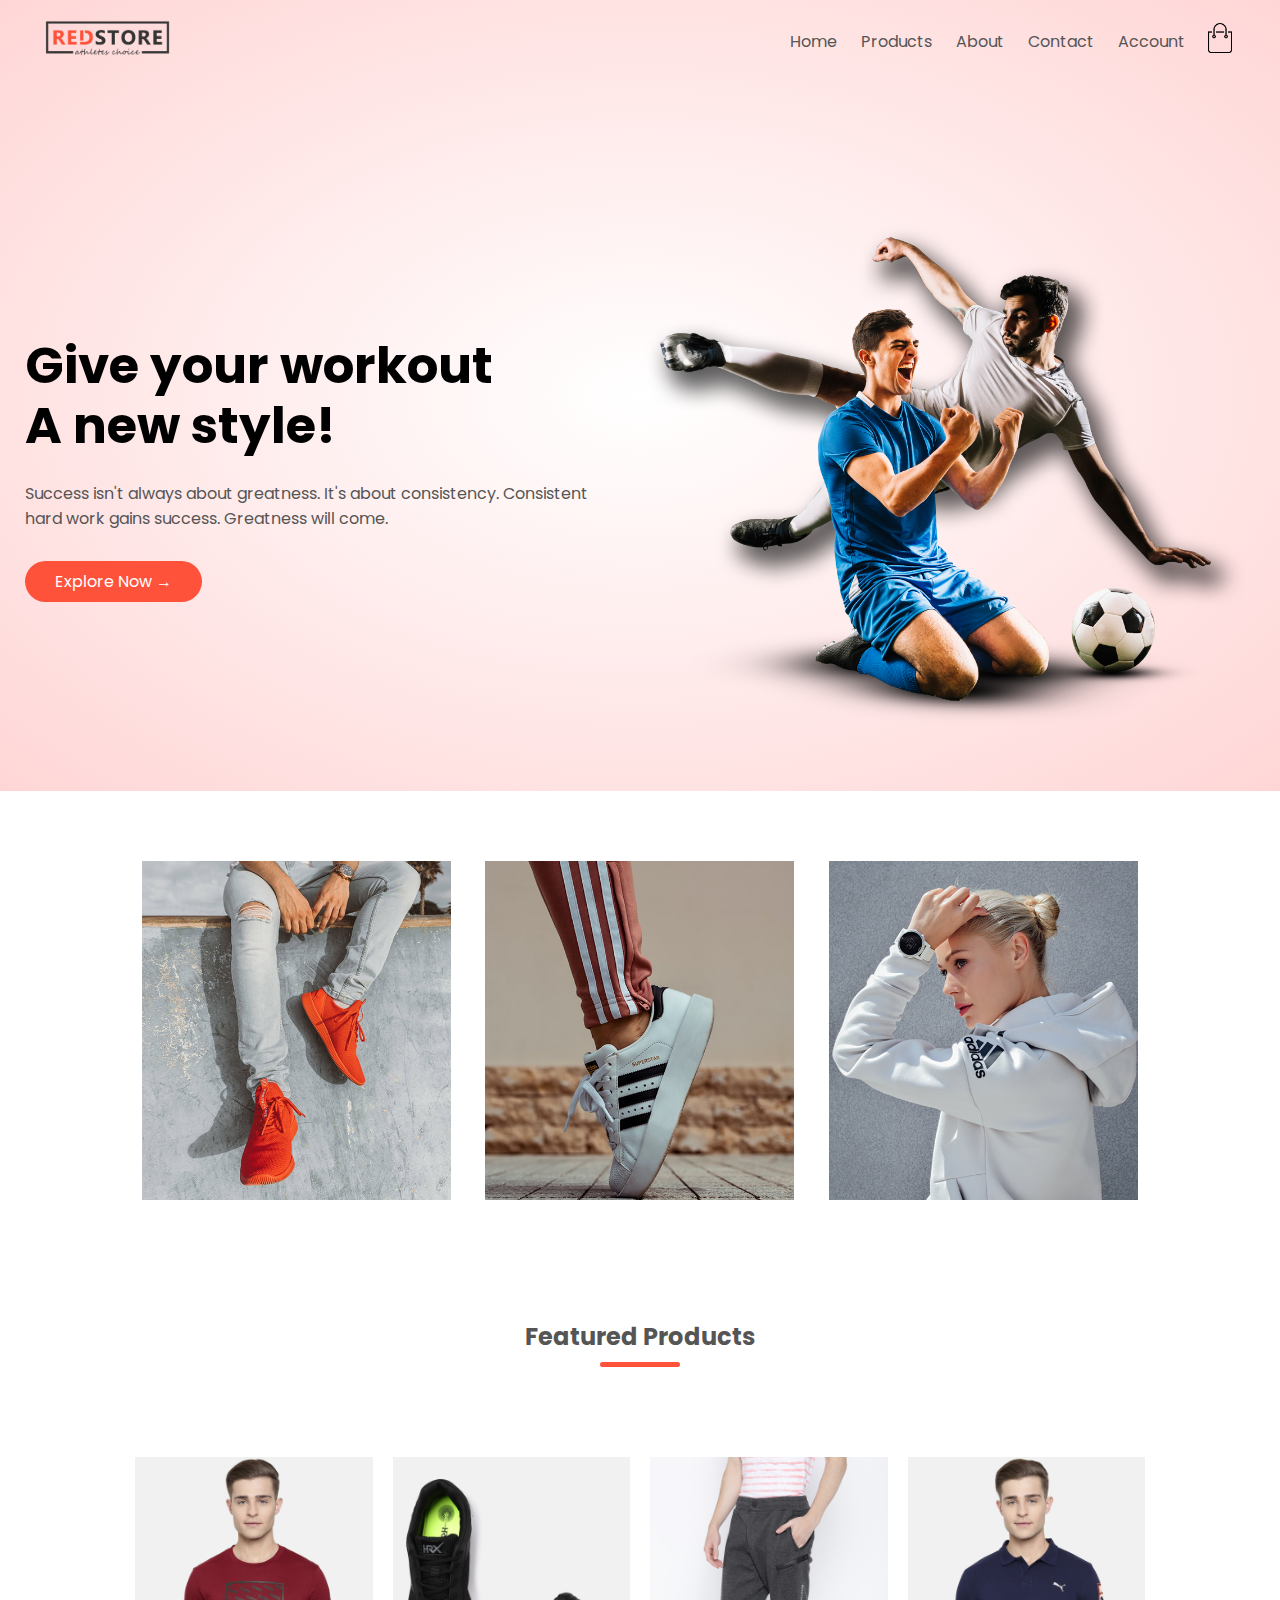
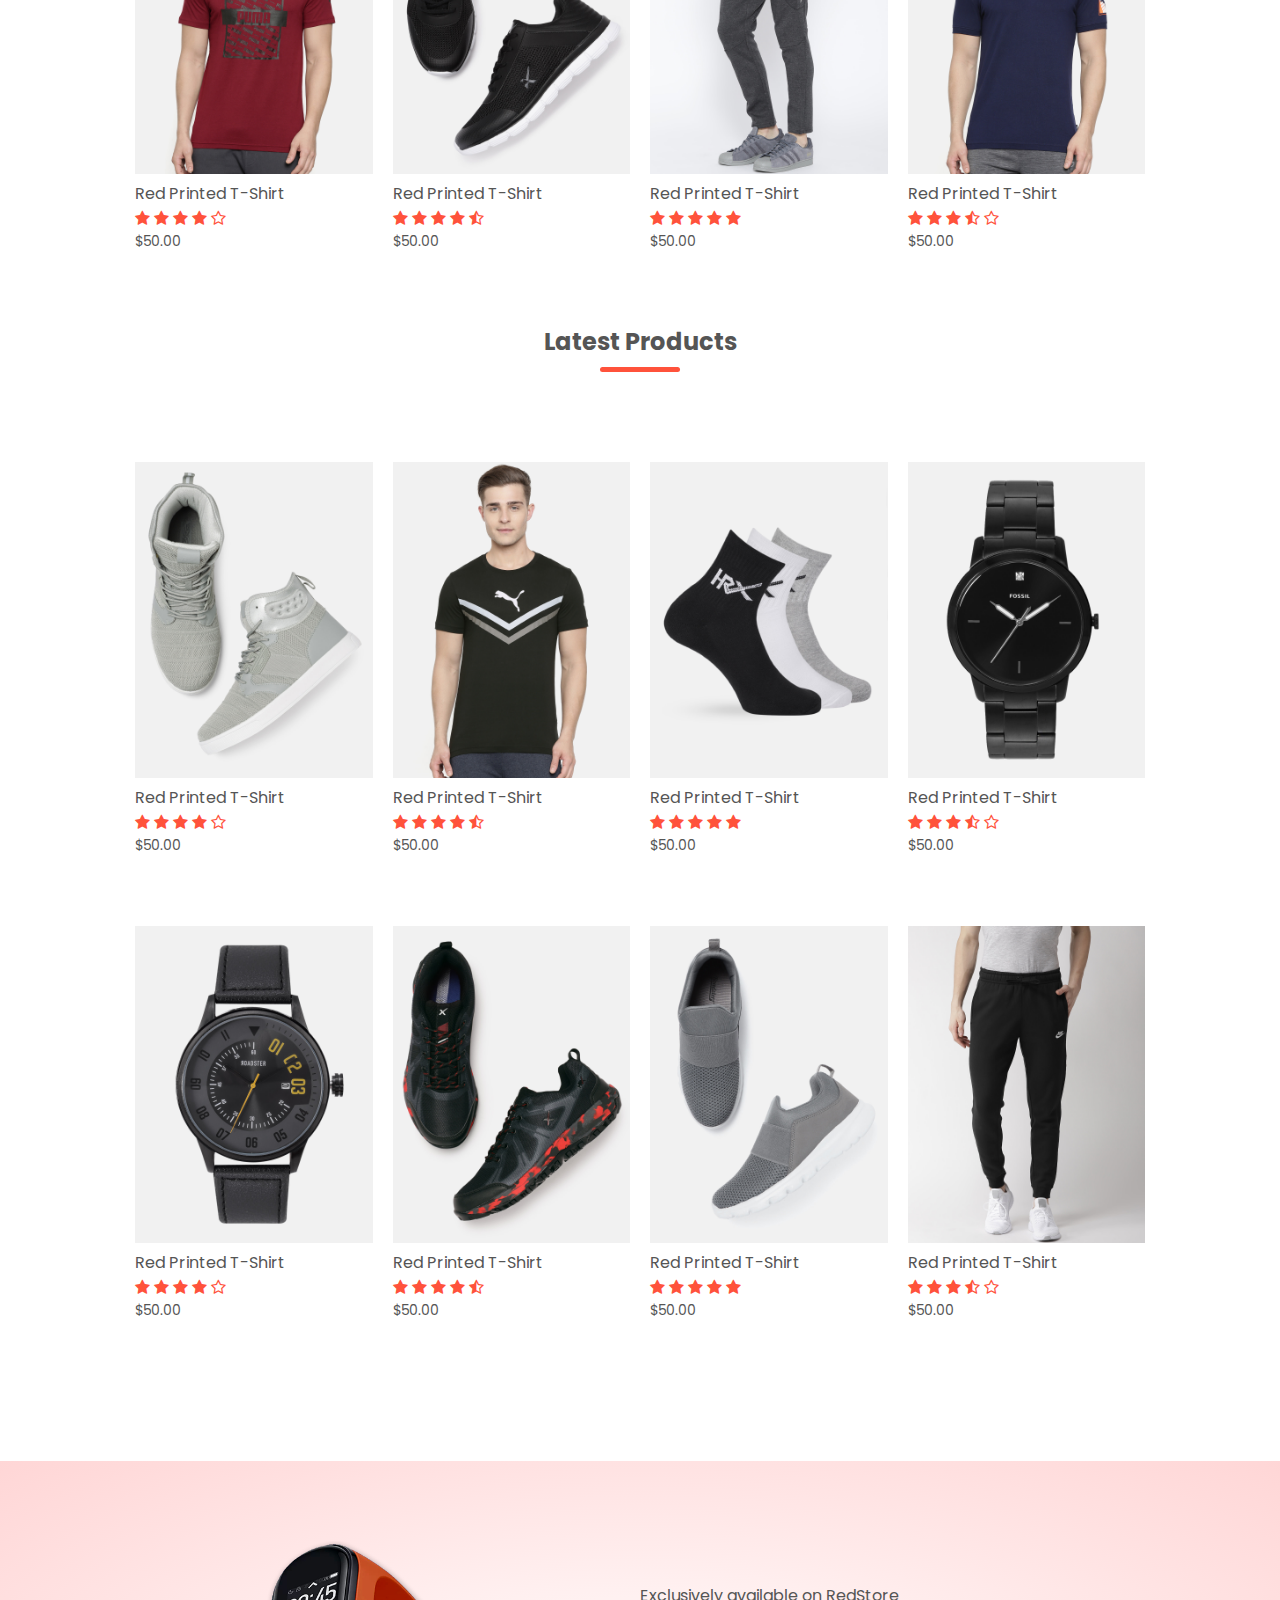
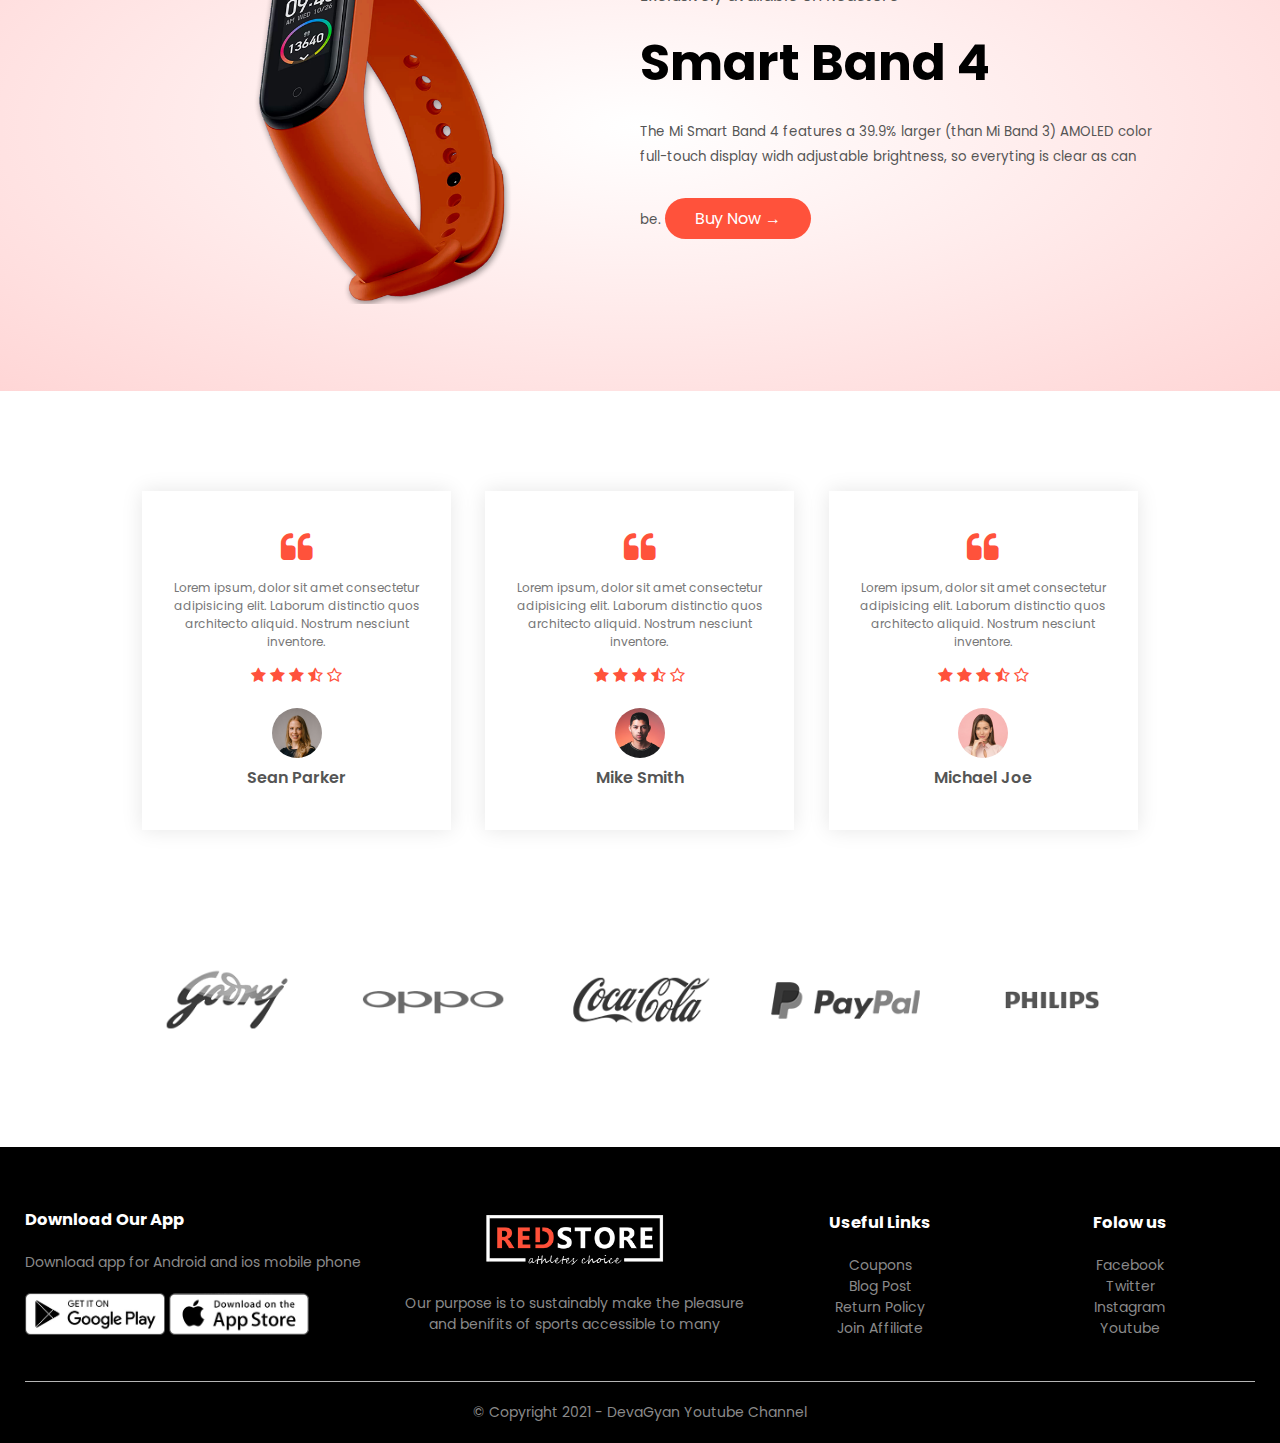
<file: index.html>
<!DOCTYPE html>
<html lang="en">

<head>
    <meta charset="UTF-8">
    <meta http-equiv="X-UA-Compatible" content="IE=edge">
    <meta name="viewport" content="width=device-width, initial-scale=1.0">
    <title>RedStore - Ecommerce Website by DevaGyan</title>
    <link rel="stylesheet" href="style.css">
    <link rel="stylesheet" href="https://stackpath.bootstrapcdn.com/font-awesome/4.7.0/css/font-awesome.min.css">
    <link href="https://fonts.googleapis.com/css2?family=Poppins:wght@300;400;500;600;700&display=swap"
        rel="stylesheet">
</head>

<body>

    <div class="header">
        <div class="container">
            <div class="navbar">
                <div class="logo">
                    <a href="index.html"><img src="images/logo.png" width="125px"></a>
                </div>
                <nav>
                    <ul id="MenuItems">
                        <li><a href="index.html">Home</a></li>
                        <li><a href="products.html">Products</a></li>
                        <li><a href="#">About</a></li>
                        <li><a href="#">Contact</a></li>
                        <li><a href="account.html">Account</a></li>
                    </ul>
                </nav>
                <a href="cart.html"><img src="images/cart.png" width="30px" height="30px"></a>
                <img src="images/menu.png" class="menu-icon" onclick="menutoggle()">
            </div>
            <div class="row">
                <div class="col-2">
                    <h1>Give your workout <br> A new style!</h1>
                    <p>Success isn't always about greatness. It's about consistency. Consistent <br> hard work gains
                        success.
                        Greatness will come.</p>
                    <a href="" class="btn">Explore Now &#8594;</a>
                </div>
                <div class="col-2">
                    <img src="images/image1.png">
                </div>
            </div>
        </div>
    </div>

    <!-- -------featured categories---------- -->

    <div class="categories">
        <div class="small-container">
            <div class="row">
                <div class="col-3">
                    <img src="images/category-1.jpg">
                </div>
                <div class="col-3">
                    <img src="images/category-2.jpg">
                </div>
                <div class="col-3">
                    <img src="images/category-3.jpg">
                </div>
            </div>
        </div>
    </div>

    <!-- ---------featured Products------- -->
    <div class="small-container">
        <h2 class="title">Featured Products</h2>
        <div class="row">
            <div class="col-4">
                <a href="product-details.html"><img src="images/product-1.jpg"></a>
                <a href="product-details.html"><h4>Red Printed T-Shirt</h4></a>
                <div class="rating">
                    <i class="fa fa-star"></i>
                    <i class="fa fa-star"></i>
                    <i class="fa fa-star"></i>
                    <i class="fa fa-star"></i>
                    <i class="fa fa-star-o"></i>
                </div>
                <p>$50.00</p>
            </div>
            <div class="col-4">
                <a href="product-details.html"><img src="images/product-2.jpg"></a>
                <a href="product-details.html"><h4>Red Printed T-Shirt</h4></a>
                <div class="rating">
                    <i class="fa fa-star"></i>
                    <i class="fa fa-star"></i>
                    <i class="fa fa-star"></i>
                    <i class="fa fa-star"></i>
                    <i class="fa fa-star-half-o"></i>
                </div>
                <p>$50.00</p>
            </div>
            <div class="col-4">
                <a href="product-details.html"><img src="images/product-3.jpg"></a>
                <a href="product-details.html"><h4>Red Printed T-Shirt</h4></a>
                <div class="rating">
                    <i class="fa fa-star"></i>
                    <i class="fa fa-star"></i>
                    <i class="fa fa-star"></i>
                    <i class="fa fa-star"></i>
                    <i class="fa fa-star"></i>
                </div>
                <p>$50.00</p>
            </div>
            <div class="col-4">
                <a href="product-details.html"><img src="images/product-4.jpg"></a>
                <a href="product-details.html"><h4>Red Printed T-Shirt</h4></a>
                <div class="rating">
                    <i class="fa fa-star"></i>
                    <i class="fa fa-star"></i>
                    <i class="fa fa-star"></i>
                    <i class="fa fa-star-half-o"></i>
                    <i class="fa fa-star-o"></i>
                </div>
                <p>$50.00</p>
            </div>
        </div>

        <h2 class="title">Latest Products</h2>

        <div class="row">
            <div class="col-4">
                <a href="product-details.html"><img src="images/product-5.jpg"></a>
                <a href="product-details.html"><h4>Red Printed T-Shirt</h4></a>
                <div class="rating">
                    <i class="fa fa-star"></i>
                    <i class="fa fa-star"></i>
                    <i class="fa fa-star"></i>
                    <i class="fa fa-star"></i>
                    <i class="fa fa-star-o"></i>
                </div>
                <p>$50.00</p>
            </div>
            <div class="col-4">
                <a href="product-details.html"><img src="images/product-6.jpg"></a>
                <a href="product-details.html"><h4>Red Printed T-Shirt</h4></a>
                <div class="rating">
                    <i class="fa fa-star"></i>
                    <i class="fa fa-star"></i>
                    <i class="fa fa-star"></i>
                    <i class="fa fa-star"></i>
                    <i class="fa fa-star-half-o"></i>
                </div>
                <p>$50.00</p>
            </div>
            <div class="col-4">
                <a href="product-details.html"><img src="images/product-7.jpg"></a>
                <a href="product-details.html"><h4>Red Printed T-Shirt</h4></a>
                <div class="rating">
                    <i class="fa fa-star"></i>
                    <i class="fa fa-star"></i>
                    <i class="fa fa-star"></i>
                    <i class="fa fa-star"></i>
                    <i class="fa fa-star"></i>
                </div>
                <p>$50.00</p>
            </div>
            <div class="col-4">
                <a href="product-details.html"><img src="images/product-8.jpg"></a>
                <a href="product-details.html"><h4>Red Printed T-Shirt</h4></a>
                <div class="rating">
                    <i class="fa fa-star"></i>
                    <i class="fa fa-star"></i>
                    <i class="fa fa-star"></i>
                    <i class="fa fa-star-half-o"></i>
                    <i class="fa fa-star-o"></i>
                </div>
                <p>$50.00</p>
            </div>
        </div>
        <div class="row">
            <div class="col-4">
                <a href="product-details.html"><img src="images/product-9.jpg"></a>
                <a href="product-details.html"><h4>Red Printed T-Shirt</h4></a>
                <div class="rating">
                    <i class="fa fa-star"></i>
                    <i class="fa fa-star"></i>
                    <i class="fa fa-star"></i>
                    <i class="fa fa-star"></i>
                    <i class="fa fa-star-o"></i>
                </div>
                <p>$50.00</p>
            </div>
            <div class="col-4">
                <a href="product-details.html"><img src="images/product-10.jpg"></a>
                <a href="product-details.html"><h4>Red Printed T-Shirt</h4></a>
                <div class="rating">
                    <i class="fa fa-star"></i>
                    <i class="fa fa-star"></i>
                    <i class="fa fa-star"></i>
                    <i class="fa fa-star"></i>
                    <i class="fa fa-star-half-o"></i>
                </div>
                <p>$50.00</p>
            </div>
            <div class="col-4">
                <a href="product-details.html"><img src="images/product-11.jpg"></a>
                <a href="product-details.html"><h4>Red Printed T-Shirt</h4></a>
                <div class="rating">
                    <i class="fa fa-star"></i>
                    <i class="fa fa-star"></i>
                    <i class="fa fa-star"></i>
                    <i class="fa fa-star"></i>
                    <i class="fa fa-star"></i>
                </div>
                <p>$50.00</p>
            </div>
            <div class="col-4">
                <a href="product-details.html"><img src="images/product-12.jpg"></a>
                <a href="product-details.html"><h4>Red Printed T-Shirt</h4></a>
                <div class="rating">
                    <i class="fa fa-star"></i>
                    <i class="fa fa-star"></i>
                    <i class="fa fa-star"></i>
                    <i class="fa fa-star-half-o"></i>
                    <i class="fa fa-star-o"></i>
                </div>
                <p>$50.00</p>
            </div>
        </div>
    </div>

    <!-- ----------offer------- -->

    <div class="offer">
        <div class="small-container">
            <div class="row">
                <div class="col-2">
                    <img src="images/exclusive.png" class="offer-img">
                </div>
                <div class="col-2">
                    <p>Exclusively available on RedStore</p>
                    <h1>Smart Band 4</h1>
                    <small>The Mi Smart Band 4 features a 39.9% larger (than Mi Band 3) AMOLED color full-touch display
                        widh adjustable brightness, so everyting is clear as can be.</small>
                    <a href="" class="btn">Buy Now &#8594;</a>
                </div>
            </div>
        </div>
    </div>

    <!-- --------testimonials--------- -->
    <div class="testimonial">
        <div class="small-container">
            <div class="row">
                <div class="col-3">
                    <i class="fa fa-quote-left"></i>
                    <p>Lorem ipsum, dolor sit amet consectetur adipisicing elit. Laborum distinctio quos architecto
                        aliquid. Nostrum nesciunt inventore.</p>
                    <div class="rating">
                        <i class="fa fa-star"></i>
                        <i class="fa fa-star"></i>
                        <i class="fa fa-star"></i>
                        <i class="fa fa-star-half-o"></i>
                        <i class="fa fa-star-o"></i>
                    </div>
                    <img src="images/user-1.png">
                    <h3>Sean Parker</h3>
                </div>
                <div class="col-3">
                    <i class="fa fa-quote-left"></i>
                    <p>Lorem ipsum, dolor sit amet consectetur adipisicing elit. Laborum distinctio quos architecto
                        aliquid. Nostrum nesciunt inventore.</p>
                    <div class="rating">
                        <i class="fa fa-star"></i>
                        <i class="fa fa-star"></i>
                        <i class="fa fa-star"></i>
                        <i class="fa fa-star-half-o"></i>
                        <i class="fa fa-star-o"></i>
                    </div>
                    <img src="images/user-2.png">
                    <h3>Mike Smith</h3>
                </div>
                <div class="col-3">
                    <i class="fa fa-quote-left"></i>
                    <p>Lorem ipsum, dolor sit amet consectetur adipisicing elit. Laborum distinctio quos architecto
                        aliquid. Nostrum nesciunt inventore.</p>
                    <div class="rating">
                        <i class="fa fa-star"></i>
                        <i class="fa fa-star"></i>
                        <i class="fa fa-star"></i>
                        <i class="fa fa-star-half-o"></i>
                        <i class="fa fa-star-o"></i>
                    </div>
                    <img src="images/user-3.png">
                    <h3>Michael Joe</h3>
                </div>
            </div>
        </div>
    </div>

    <!-- ---------brands---------- -->
    <div class="brands">
        <div class="small-container">
            <div class="row">
                <div class="col-5">
                    <img src="images/logo-godrej.png">
                </div>
                <div class="col-5">
                    <img src="images/logo-oppo.png">
                </div>
                <div class="col-5">
                    <img src="images/logo-coca-cola.png">
                </div>
                <div class="col-5">
                    <img src="images/logo-paypal.png">
                </div>
                <div class="col-5">
                    <img src="images/logo-philips.png">
                </div>
            </div>
        </div>
    </div>

    <!-- -----------------footer----------------- -->

    <div class="footer">
        <div class="container">
            <div class="row">
                <div class="footer-col-1">
                    <h3>Download Our App</h3>
                    <p>Download app for Android and ios mobile phone</p>
                    <div class="app-logo">
                        <img src="images/play-store.png">
                        <img src="images/app-store.png">
                    </div>
                </div>
                <div class="footer-col-2">
                    <img src="images/logo-white.png">
                    <p>Our purpose is to sustainably make the pleasure and benifits of sports accessible to many</p>
                </div>
                <div class="footer-col-3">
                    <h3>Useful Links</h3>
                    <ul>
                        <li>Coupons</li>
                        <li>Blog Post</li>
                        <li>Return Policy</li>
                        <li>Join Affiliate</li>
                    </ul>
                </div>
                <div class="footer-col-4">
                    <h3>Folow us</h3>
                    <ul>
                        <li>Facebook</li>
                        <li>Twitter</li>
                        <li>Instagram</li>
                        <li>Youtube</li>
                    </ul>
                </div>
            </div>
            <hr>
            <p class="copyright">&copy; Copyright 2021 - DevaGyan Youtube Channel</p>
        </div>
    </div>


    <script>
        var MenuItems = document.getElementById("MenuItems");

        MenuItems.style.maxHeight = "0px";

        function menutoggle() {
            if(MenuItems.style.maxHeight == "0px") {
                MenuItems.style.maxHeight = "200px";
            }
            else {
                MenuItems.style.maxHeight = "0px";
            }
        }
    </script>
</body>

</html>
</file>
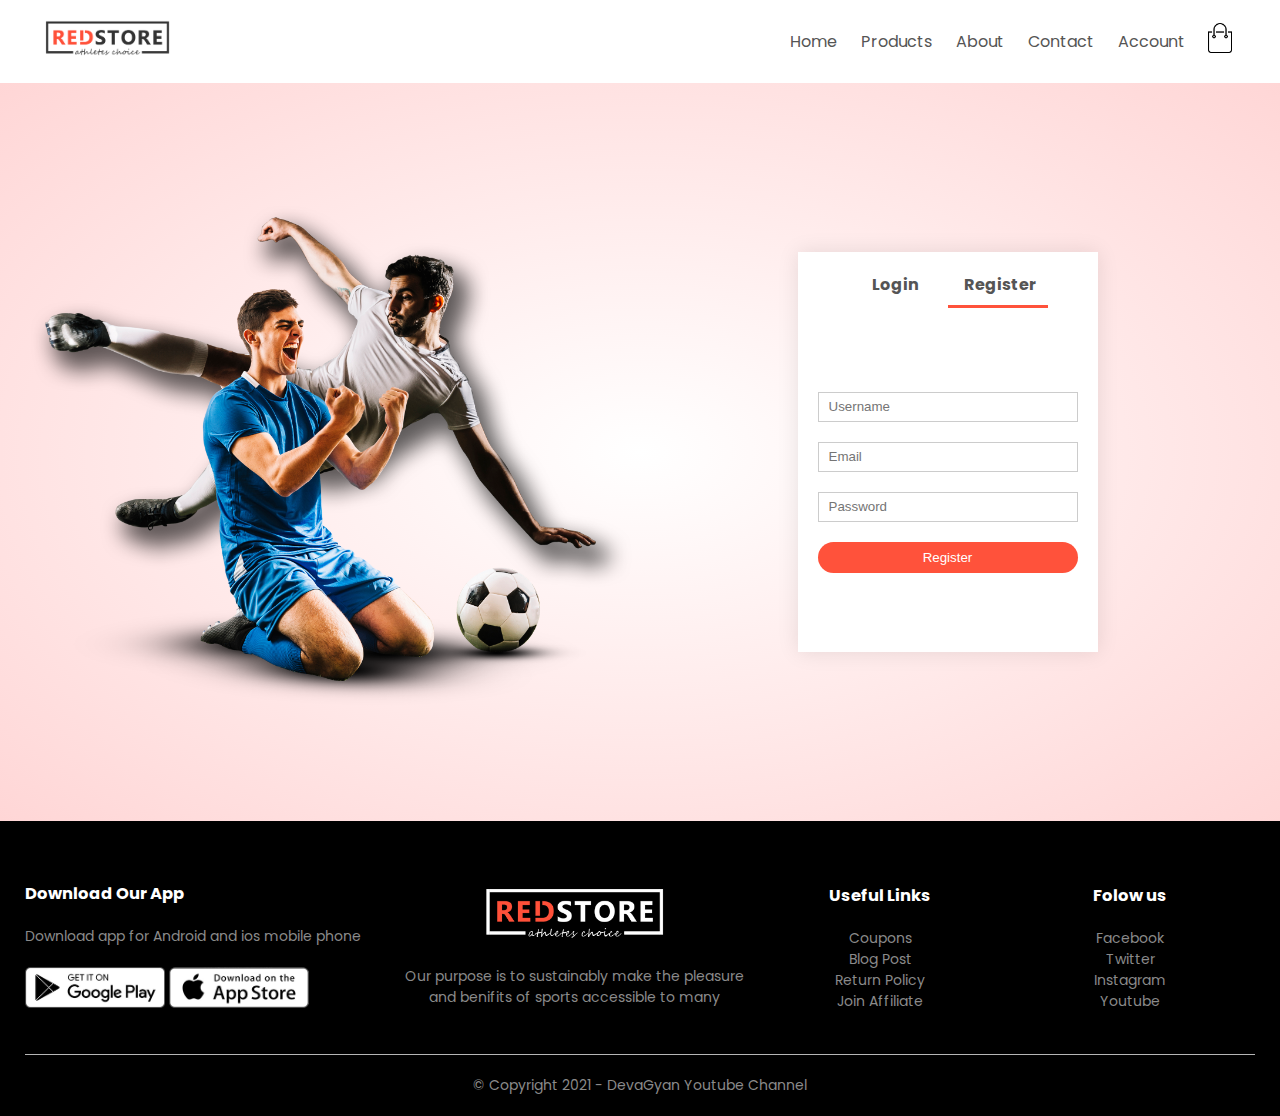
<file: account.html>
<!DOCTYPE html>
<html lang="en">

<head>
    <meta charset="UTF-8">
    <meta http-equiv="X-UA-Compatible" content="IE=edge">
    <meta name="viewport" content="width=device-width, initial-scale=1.0">
    <title>All Products - RedStore</title>
    <link rel="stylesheet" href="style.css">
    <link rel="stylesheet" href="https://stackpath.bootstrapcdn.com/font-awesome/4.7.0/css/font-awesome.min.css">
    <link href="https://fonts.googleapis.com/css2?family=Poppins:wght@300;400;500;600;700&display=swap"
        rel="stylesheet">
</head>

<body>

    <div class="container">
        <div class="navbar">
            <div class="logo">
                <img src="images/logo.png" width="125px">
            </div>
            <nav>
                <ul id="MenuItems">
                    <li><a href="index.html">Home</a></li>
                    <li><a href="products.html">Products</a></li>
                    <li><a href="#">About</a></li>
                    <li><a href="#">Contact</a></li>
                    <li><a href="account.html">Account</a></li>
                </ul>
            </nav>
            <a href="cart.html"><img src="images/cart.png" width="30px" height="30px"></a>
            <img src="images/menu.png" class="menu-icon" onclick="menutoggle()">
        </div>
    </div>

    <!-- ---------------account page --------------------- -->
    <div class="account-page">
        <div class="container">
            <div class="row">
                <div class="col-2">
                    <img src="images/image1.png" width="100%">
                </div>
                <div class="col-2">
                    <div class="form-container">
                        <div class="form-btn">
                            <span onclick="Login()">Login</span>
                            <span onclick="Register()">Register</span>
                            <hr id="indicator">
                        </div>

                        <form id="LoginForm">
                            <input type="text" placeholder="Username">
                            <input type="password" placeholder="Password">
                            <button type="submit" class="btn">Login</button>
                            <a href="">Forgot Password</a>
                        </form>

                        <form id="RegForm">
                            <input type="text" placeholder="Username">
                            <input type="email" placeholder="Email">
                            <input type="password" placeholder="Password">
                            <button type="submit" class="btn">Register</button>
                        </form>
                    </div>
                </div>
            </div>
        </div>
    </div>

    <!-- -----------------footer----------------- -->

    <div class="footer">
        <div class="container">
            <div class="row">
                <div class="footer-col-1">
                    <h3>Download Our App</h3>
                    <p>Download app for Android and ios mobile phone</p>
                    <div class="app-logo">
                        <img src="images/play-store.png">
                        <img src="images/app-store.png">
                    </div>
                </div>
                <div class="footer-col-2">
                    <img src="images/logo-white.png">
                    <p>Our purpose is to sustainably make the pleasure and benifits of sports accessible to many</p>
                </div>
                <div class="footer-col-3">
                    <h3>Useful Links</h3>
                    <ul>
                        <li>Coupons</li>
                        <li>Blog Post</li>
                        <li>Return Policy</li>
                        <li>Join Affiliate</li>
                    </ul>
                </div>
                <div class="footer-col-4">
                    <h3>Folow us</h3>
                    <ul>
                        <li>Facebook</li>
                        <li>Twitter</li>
                        <li>Instagram</li>
                        <li>Youtube</li>
                    </ul>
                </div>
            </div>
            <hr>
            <p class="copyright">&copy; Copyright 2021 - DevaGyan Youtube Channel</p>
        </div>
    </div>


    <script>
        var MenuItems = document.getElementById("MenuItems");

        MenuItems.style.maxHeight = "0px";

        function menutoggle() {
            if (MenuItems.style.maxHeight == "0px") {
                MenuItems.style.maxHeight = "200px";
            }
            else {
                MenuItems.style.maxHeight = "0px";
            }
        }
    </script>

    <!-- ------------js for toggle form -------------- -->
    <script>
        var LoginForm = document.getElementById("LoginForm");
        var RegForm = document.getElementById("RegForm");
        var indicator = document.getElementById("indicator");

        function Register() {
            RegForm.style.transform = "translateX(0px)";
            LoginForm.style.transform = "translateX(0px)";
            indicator.style.transform = "translateX(150px)";
        }

        
        function Login() {
            RegForm.style.transform = "translateX(300px)";
            LoginForm.style.transform = "translateX(300px)";
            indicator.style.transform = "translateX(50px)";
        }

    </script>

</body>

</html>
</file>
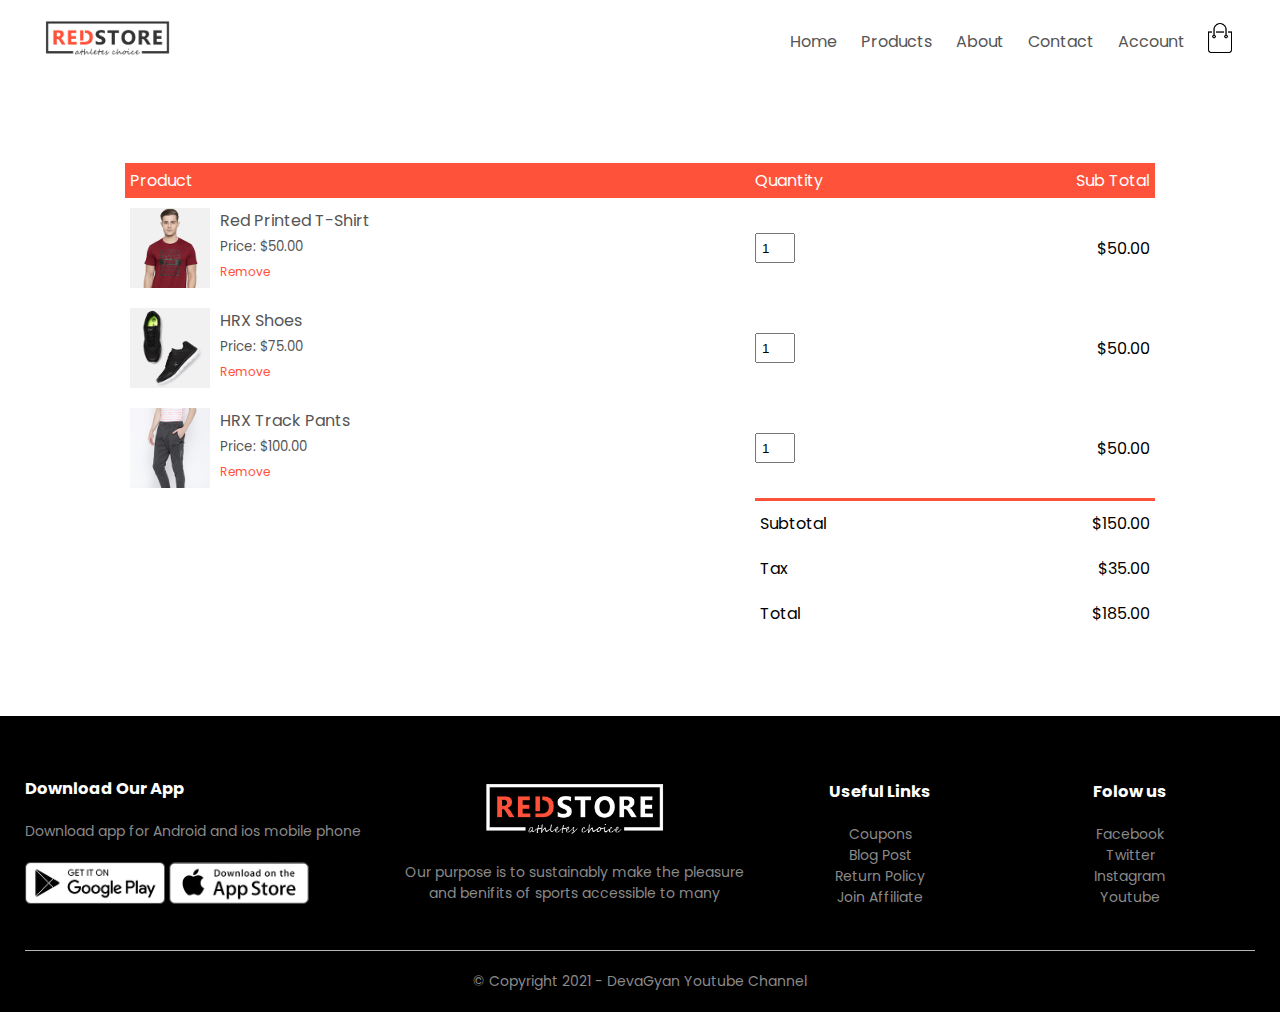
<file: cart.html>
<!DOCTYPE html>
<html lang="en">

<head>
    <meta charset="UTF-8">
    <meta http-equiv="X-UA-Compatible" content="IE=edge">
    <meta name="viewport" content="width=device-width, initial-scale=1.0">
    <title>All Products - RedStore</title>
    <link rel="stylesheet" href="style.css">
    <link rel="stylesheet" href="https://stackpath.bootstrapcdn.com/font-awesome/4.7.0/css/font-awesome.min.css">
    <link href="https://fonts.googleapis.com/css2?family=Poppins:wght@300;400;500;600;700&display=swap"
        rel="stylesheet">
</head>

<body>

    <div class="container">
        <div class="navbar">
            <div class="logo">
                <img src="images/logo.png" width="125px">
            </div>
            <nav>
                <ul id="MenuItems">
                    <li><a href="index.html">Home</a></li>
                    <li><a href="products.html">Products</a></li>
                    <li><a href="#">About</a></li>
                    <li><a href="#">Contact</a></li>
                    <li><a href="account.html">Account</a></li>
                </ul>
            </nav>
            <a href="cart.html"><img src="images/cart.png" width="30px" height="30px"></a>
            <img src="images/menu.png" class="menu-icon" onclick="menutoggle()">
        </div>
    </div>

    <!-- ----------cart item details------------------- -->

    <div class="small-container cart-page">
        <table>
            <tr>
                <th>Product</th>
                <th>Quantity</th>
                <th>Sub Total</th>
            </tr>
            <tr>
                <td>
                    <div class="cart-info">
                        <img src="images/buy-1.jpg">
                        <div>
                            <p>Red Printed T-Shirt</p>
                            <small>Price: $50.00</small>
                            <br>
                            <a href="">Remove</a>
                        </div>
                    </div>
                </td>
                <td><input type="number" value="1"></td>
                <td>$50.00</td>
            </tr>
            <tr>
                <td>
                    <div class="cart-info">
                        <img src="images/buy-2.jpg">
                        <div>
                            <p>HRX Shoes</p>
                            <small>Price: $75.00</small>
                            <br>
                            <a href="">Remove</a>
                        </div>
                    </div>
                </td>
                <td><input type="number" value="1"></td>
                <td>$50.00</td>
            </tr>
            <tr>
                <td>
                    <div class="cart-info">
                        <img src="images/buy-3.jpg">
                        <div>
                            <p>HRX Track Pants</p>
                            <small>Price: $100.00</small>
                            <br>
                            <a href="">Remove</a>
                        </div>
                    </div>
                </td>
                <td><input type="number" value="1"></td>
                <td>$50.00</td>
            </tr>
        </table>

        <div class="total-price">
            <table>
                <tr>
                    <td>Subtotal</td>
                    <td>$150.00</td>
                </tr>
                <tr>
                    <td>Tax</td>
                    <td>$35.00</td>
                </tr>
                <tr>
                    <td>Total</td>
                    <td>$185.00</td>
                </tr>
            </table>
        </div>
    </div>

    <!-- -----------------footer----------------- -->

    <div class="footer">
        <div class="container">
            <div class="row">
                <div class="footer-col-1">
                    <h3>Download Our App</h3>
                    <p>Download app for Android and ios mobile phone</p>
                    <div class="app-logo">
                        <img src="images/play-store.png">
                        <img src="images/app-store.png">
                    </div>
                </div>
                <div class="footer-col-2">
                    <img src="images/logo-white.png">
                    <p>Our purpose is to sustainably make the pleasure and benifits of sports accessible to many</p>
                </div>
                <div class="footer-col-3">
                    <h3>Useful Links</h3>
                    <ul>
                        <li>Coupons</li>
                        <li>Blog Post</li>
                        <li>Return Policy</li>
                        <li>Join Affiliate</li>
                    </ul>
                </div>
                <div class="footer-col-4">
                    <h3>Folow us</h3>
                    <ul>
                        <li>Facebook</li>
                        <li>Twitter</li>
                        <li>Instagram</li>
                        <li>Youtube</li>
                    </ul>
                </div>
            </div>
            <hr>
            <p class="copyright">&copy; Copyright 2021 - DevaGyan Youtube Channel</p>
        </div>
    </div>


    <script>
        var MenuItems = document.getElementById("MenuItems");

        MenuItems.style.maxHeight = "0px";

        function menutoggle() {
            if (MenuItems.style.maxHeight == "0px") {
                MenuItems.style.maxHeight = "200px";
            }
            else {
                MenuItems.style.maxHeight = "0px";
            }
        }
    </script>
</body>

</html>
</file>
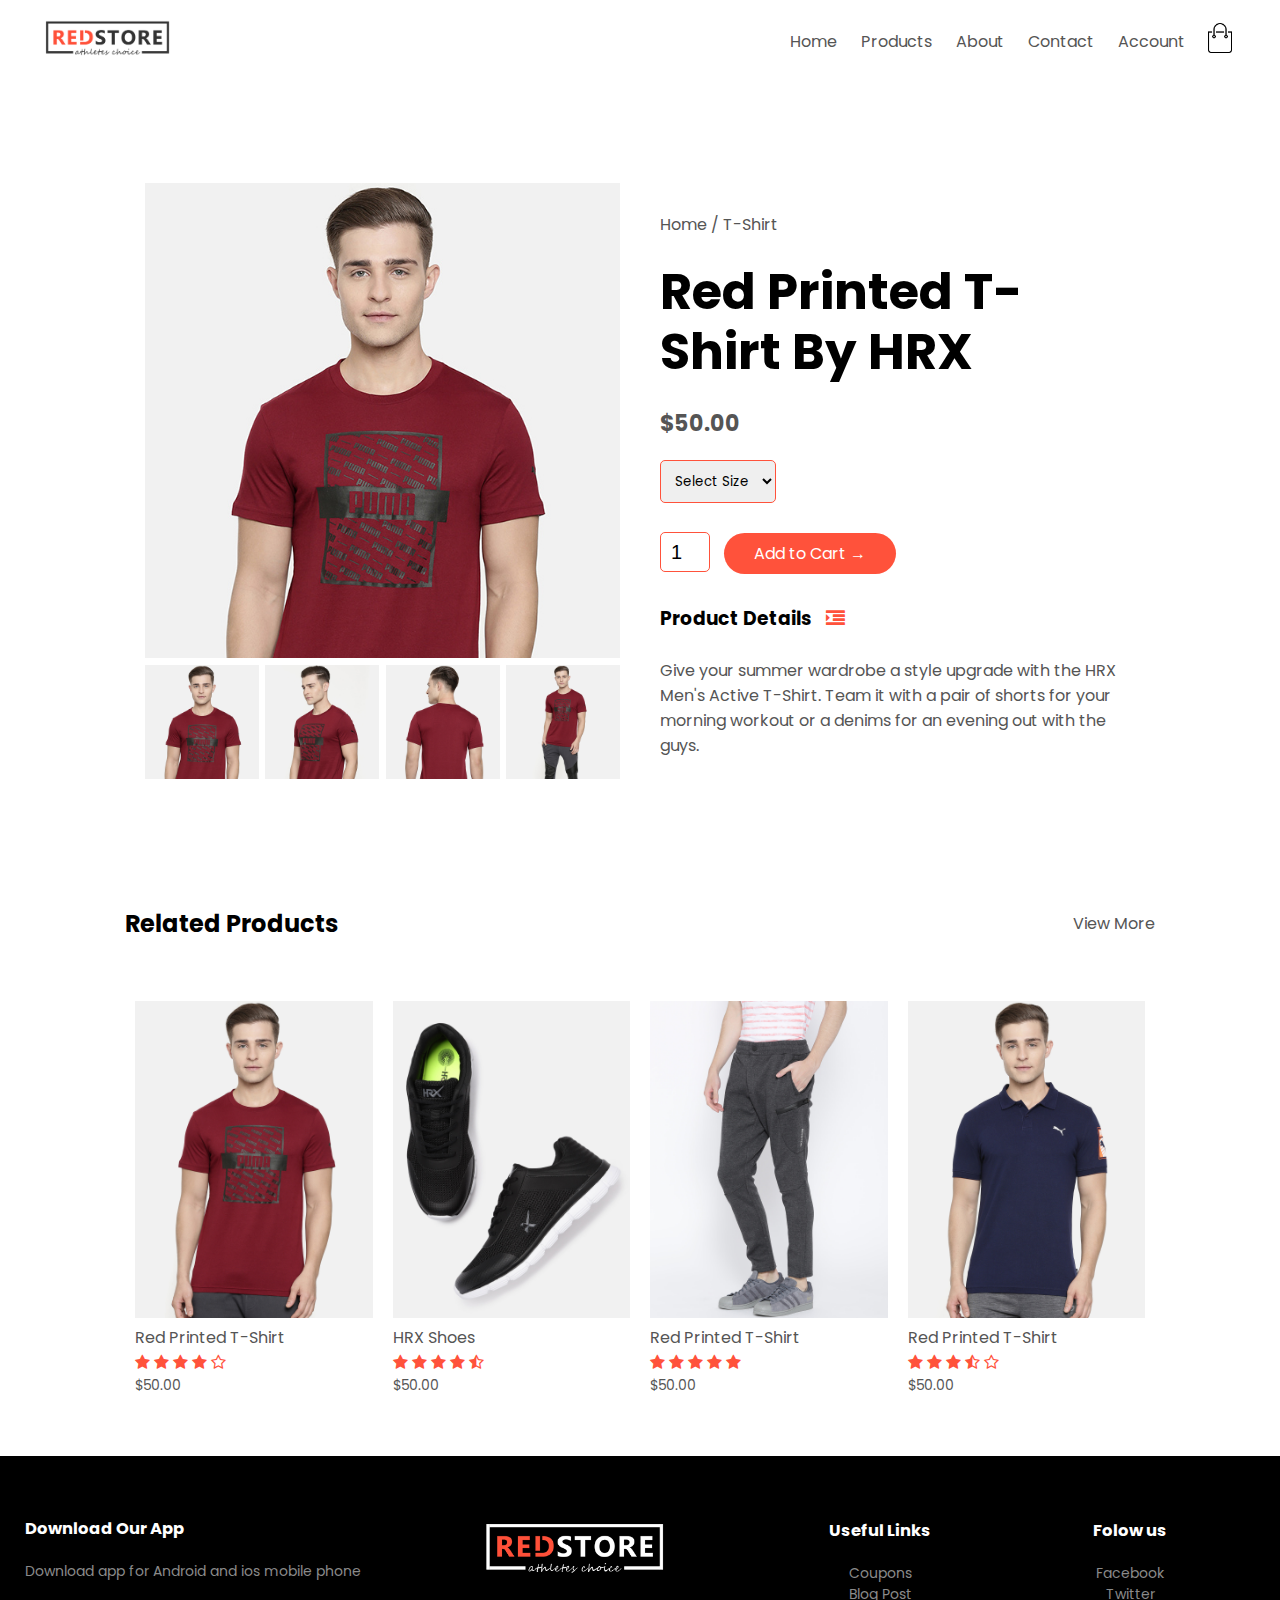
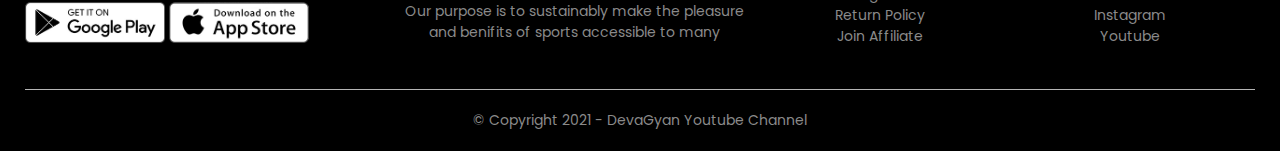
<file: product-details.html>
<!DOCTYPE html>
<html lang="en">

<head>
    <meta charset="UTF-8">
    <meta http-equiv="X-UA-Compatible" content="IE=edge">
    <meta name="viewport" content="width=device-width, initial-scale=1.0">
    <title>All Products - RedStore</title>
    <link rel="stylesheet" href="style.css">
    <link rel="stylesheet" href="https://stackpath.bootstrapcdn.com/font-awesome/4.7.0/css/font-awesome.min.css">
    <link href="https://fonts.googleapis.com/css2?family=Poppins:wght@300;400;500;600;700&display=swap"
        rel="stylesheet">
</head>

<body>

    <div class="container">
        <div class="navbar">
            <div class="logo">
                <img src="images/logo.png" width="125px">
            </div>
            <nav>
                <ul id="MenuItems">
                    <li><a href="index.html">Home</a></li>
                    <li><a href="products.html">Products</a></li>
                    <li><a href="#">About</a></li>
                    <li><a href="#">Contact</a></li>
                    <li><a href="account.html">Account</a></li>
                </ul>
            </nav>
            <a href="cart.html"><img src="images/cart.png" width="30px" height="30px"></a>
            <img src="images/menu.png" class="menu-icon" onclick="menutoggle()">
        </div>
    </div>


    <!-- --------------single-product-details------------- -->
    <div class="small-container single-product">
        <div class="row">
            <div class="col-2">
                <img src="images/gallery-1.jpg" width="100%" id="productImg">

                <div class="small-img-row">
                    <div class="small-img-col">
                        <img src="images/gallery-1.jpg" class="small-img">
                    </div>
                    <div class="small-img-col">
                        <img src="images/gallery-2.jpg" class="small-img">
                    </div>
                    <div class="small-img-col">
                        <img src="images/gallery-3.jpg" class="small-img">
                    </div>
                    <div class="small-img-col">
                        <img src="images/gallery-4.jpg" class="small-img">
                    </div>
                </div>
            </div>
            <div class="col-2">
                <p>Home / T-Shirt</p>
                <h1>Red Printed T-Shirt By HRX</h1>
                <h4>$50.00</h4>
                <select>
                    <option>Select Size</option>
                    <option>XXL</option>
                    <option>XL</option>
                    <option>Large</option>
                    <option>Medium</option>
                    <option>Small</option>
                </select>
                <input type="number" value="1">
                <a href="cart.html" class="btn">Add to Cart &#8594;</a>
                <h3>Product Details <i class="fa fa-indent"></i></h3>
                <br>
                <p>Give your summer wardrobe a style upgrade with the HRX Men's Active T-Shirt. Team it with a pair of
                    shorts for your morning workout or a denims for an evening out with the guys.</p>
            </div>
        </div>
    </div>

    <!-- -----------------title---------------- -->
    <div class="small-container">
        <div class="row row-2">
            <h2>Related Products</h2>
            <a href="products.html"><p>View More</p></a>
        </div>
    </div>

    <!-- --------------------products------------------- -->

    <div class="small-container">

        <div class="row">
            <div class="col-4">
                <a href="product-details.html"><img src="images/product-1.jpg"></a>
                <a href="product-details.html"><h4>Red Printed T-Shirt</h4></a>
                <div class="rating">
                    <i class="fa fa-star"></i>
                    <i class="fa fa-star"></i>
                    <i class="fa fa-star"></i>
                    <i class="fa fa-star"></i>
                    <i class="fa fa-star-o"></i>
                </div>
                <p>$50.00</p>
            </div>
            <div class="col-4">
                <a href="product-details.html"><img src="images/product-2.jpg"></a>
                <a href="product-details.html"><h4>HRX Shoes</h4></a>
                <div class="rating">
                    <i class="fa fa-star"></i>
                    <i class="fa fa-star"></i>
                    <i class="fa fa-star"></i>
                    <i class="fa fa-star"></i>
                    <i class="fa fa-star-half-o"></i>
                </div>
                <p>$50.00</p>
            </div>
            <div class="col-4">
                <a href="product-details.html"><img src="images/product-3.jpg"></a>
                <a href="product-details.html"><h4>Red Printed T-Shirt</h4></a>
                <div class="rating">
                    <i class="fa fa-star"></i>
                    <i class="fa fa-star"></i>
                    <i class="fa fa-star"></i>
                    <i class="fa fa-star"></i>
                    <i class="fa fa-star"></i>
                </div>
                <p>$50.00</p>
            </div>
            <div class="col-4">
                <a href="product-details.html"><img src="images/product-4.jpg"></a>
                <a href="product-details.html"><h4>Red Printed T-Shirt</h4></a>
                <div class="rating">
                    <i class="fa fa-star"></i>
                    <i class="fa fa-star"></i>
                    <i class="fa fa-star"></i>
                    <i class="fa fa-star-half-o"></i>
                    <i class="fa fa-star-o"></i>
                </div>
                <p>$50.00</p>
            </div>
        </div>


    </div>

    <!-- -----------------footer----------------- -->

    <div class="footer">
        <div class="container">
            <div class="row">
                <div class="footer-col-1">
                    <h3>Download Our App</h3>
                    <p>Download app for Android and ios mobile phone</p>
                    <div class="app-logo">
                        <img src="images/play-store.png">
                        <img src="images/app-store.png">
                    </div>
                </div>
                <div class="footer-col-2">
                    <img src="images/logo-white.png">
                    <p>Our purpose is to sustainably make the pleasure and benifits of sports accessible to many</p>
                </div>
                <div class="footer-col-3">
                    <h3>Useful Links</h3>
                    <ul>
                        <li>Coupons</li>
                        <li>Blog Post</li>
                        <li>Return Policy</li>
                        <li>Join Affiliate</li>
                    </ul>
                </div>
                <div class="footer-col-4">
                    <h3>Folow us</h3>
                    <ul>
                        <li>Facebook</li>
                        <li>Twitter</li>
                        <li>Instagram</li>
                        <li>Youtube</li>
                    </ul>
                </div>
            </div>
            <hr>
            <p class="copyright">&copy; Copyright 2021 - DevaGyan Youtube Channel</p>
        </div>
    </div>


    <script>
        var MenuItems = document.getElementById("MenuItems");

        MenuItems.style.maxHeight = "0px";

        function menutoggle() {
            if (MenuItems.style.maxHeight == "0px") {
                MenuItems.style.maxHeight = "200px";
            }
            else {
                MenuItems.style.maxHeight = "0px";
            }
        }
    </script>


<!-- -----------------js for product gallery--------------- -->

    <script>
        var productImg = document.getElementById("productImg");
        var SmallImg = document.getElementsByClassName("small-img");

        SmallImg[0].onclick = function() {
            productImg.src = SmallImg[0].src;
        }

        SmallImg[1].onclick = function() {
            productImg.src = SmallImg[1].src;
        }

        SmallImg[2].onclick = function() {
            productImg.src = SmallImg[2].src;
        }

        SmallImg[3].onclick = function() {
            productImg.src = SmallImg[3].src;
        }

    </script>
</body>

</html>
</file>
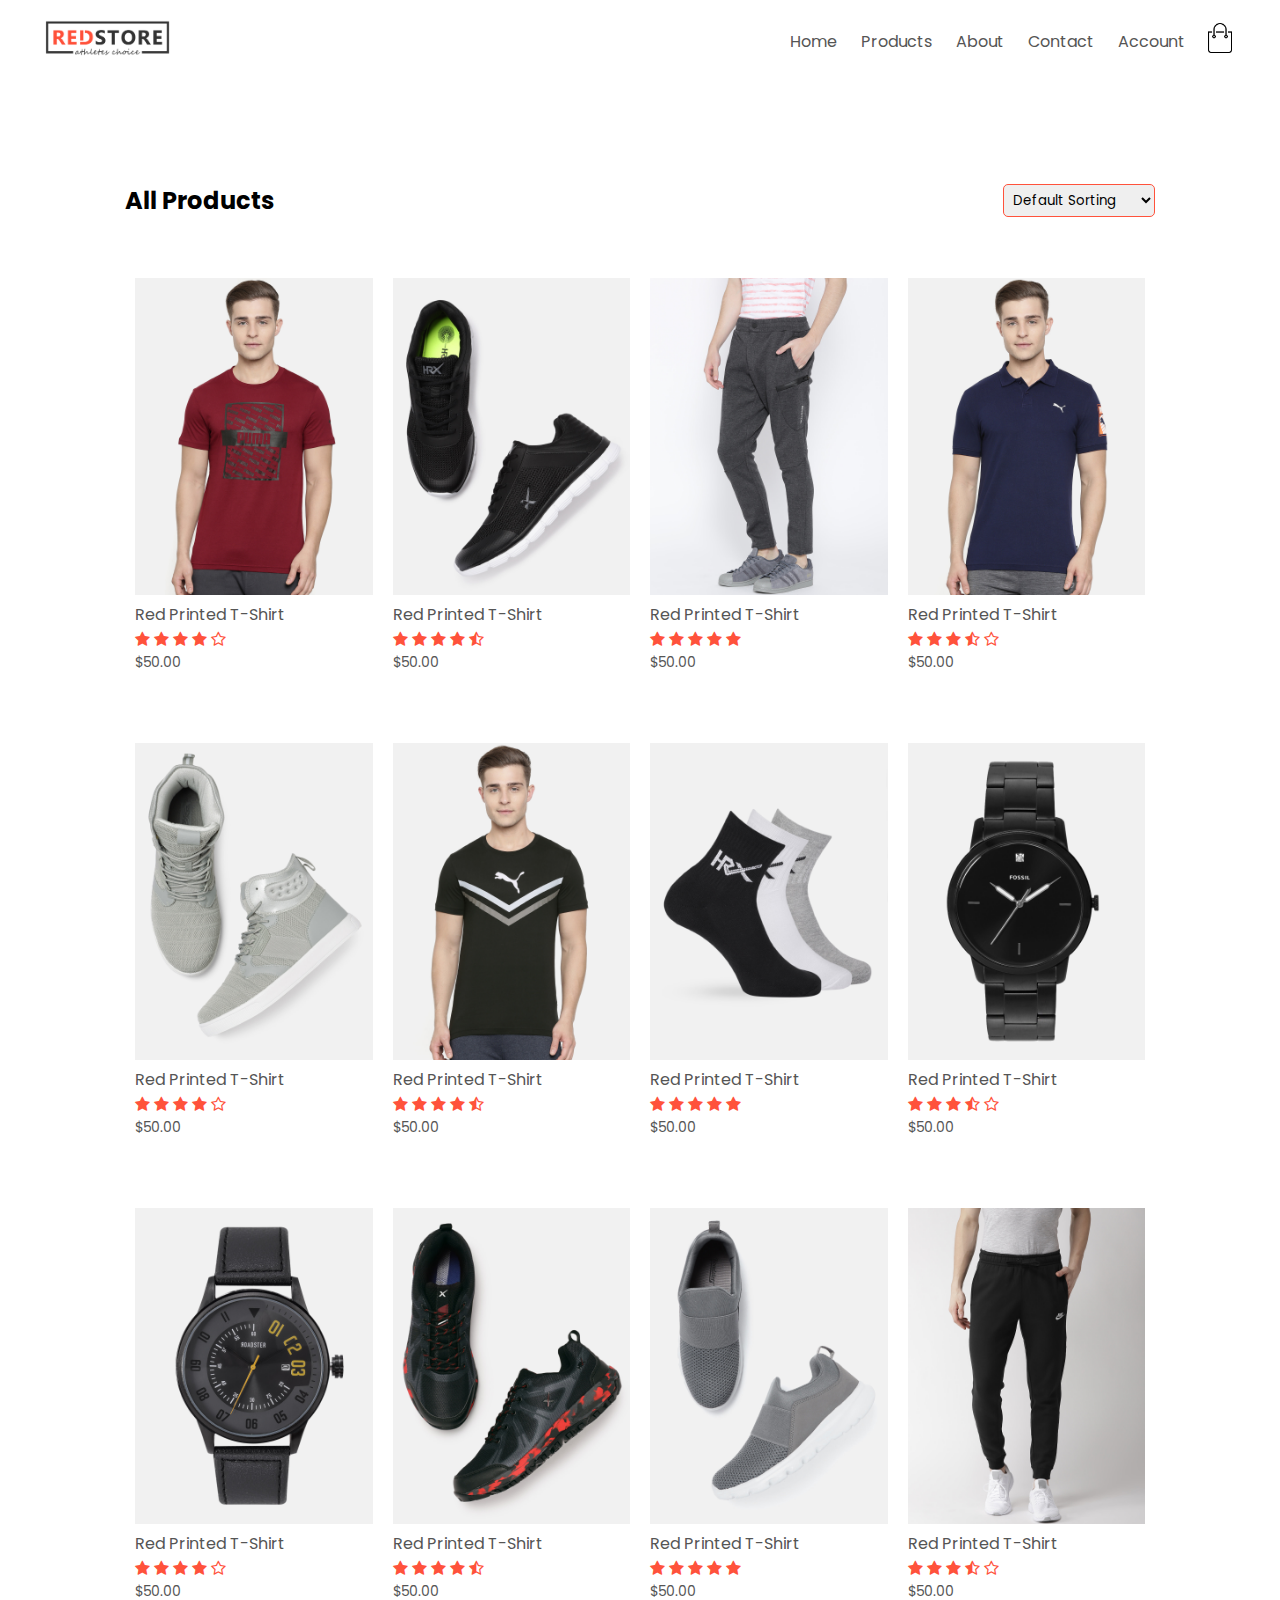
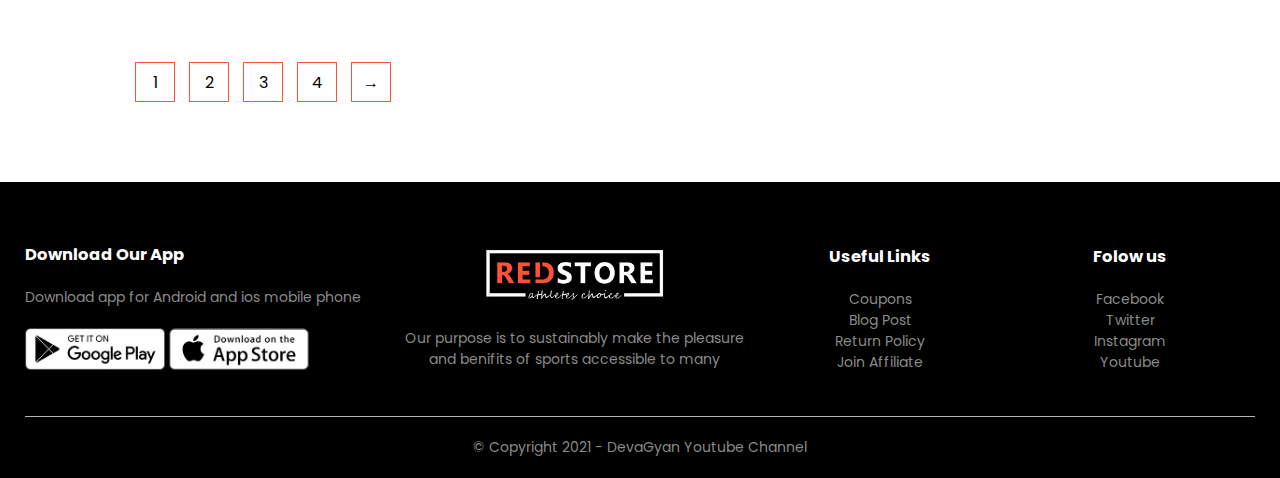
<file: products.html>
<!DOCTYPE html>
<html lang="en">

<head>
    <meta charset="UTF-8">
    <meta http-equiv="X-UA-Compatible" content="IE=edge">
    <meta name="viewport" content="width=device-width, initial-scale=1.0">
    <title>All Products - RedStore</title>
    <link rel="stylesheet" href="style.css">
    <link rel="stylesheet" href="https://stackpath.bootstrapcdn.com/font-awesome/4.7.0/css/font-awesome.min.css">
    <link href="https://fonts.googleapis.com/css2?family=Poppins:wght@300;400;500;600;700&display=swap"
        rel="stylesheet">
</head>

<body>

    <div class="container">
        <div class="navbar">
            <div class="logo">
                <img src="images/logo.png" width="125px">
            </div>
            <nav>
                <ul id="MenuItems">
                    <li><a href="index.html">Home</a></li>
                    <li><a href="products.html">Products</a></li>
                    <li><a href="#">About</a></li>
                    <li><a href="#">Contact</a></li>
                    <li><a href="account.html">Account</a></li>
                </ul>
            </nav>
            <a href="cart.html"><img src="images/cart.png" width="30px" height="30px"></a>
            <img src="images/menu.png" class="menu-icon" onclick="menutoggle()">
        </div>
    </div>


    <div class="small-container">

        <div class="row row-2">
            <h2>All Products</h2>
            <select>
                <option>Default Sorting</option>
                <option>Sort By Price</option>
                <option>Sort By Popularity</option>
                <option>Sort By Rating</option>
                <option>Sort By Sale</option>
            </select>
        </div>

        <div class="row">
            <div class="col-4">
                <a href="product-details.html"><img src="images/product-1.jpg"></a>
                <a href="product-details.html"><h4>Red Printed T-Shirt</h4></a>
                <div class="rating">
                    <i class="fa fa-star"></i>
                    <i class="fa fa-star"></i>
                    <i class="fa fa-star"></i>
                    <i class="fa fa-star"></i>
                    <i class="fa fa-star-o"></i>
                </div>
                <p>$50.00</p>
            </div>
            <div class="col-4">
                <a href="product-details.html"><img src="images/product-2.jpg"></a>
                <a href="product-details.html"><h4>Red Printed T-Shirt</h4></a>
                <div class="rating">
                    <i class="fa fa-star"></i>
                    <i class="fa fa-star"></i>
                    <i class="fa fa-star"></i>
                    <i class="fa fa-star"></i>
                    <i class="fa fa-star-half-o"></i>
                </div>
                <p>$50.00</p>
            </div>
            <div class="col-4">
                <a href="product-details.html"><img src="images/product-3.jpg"></a>
                <a href="product-details.html"><h4>Red Printed T-Shirt</h4></a>
                <div class="rating">
                    <i class="fa fa-star"></i>
                    <i class="fa fa-star"></i>
                    <i class="fa fa-star"></i>
                    <i class="fa fa-star"></i>
                    <i class="fa fa-star"></i>
                </div>
                <p>$50.00</p>
            </div>
            <div class="col-4">
                <a href="product-details.html"><img src="images/product-4.jpg"></a>
                <a href="product-details.html"><h4>Red Printed T-Shirt</h4></a>
                <div class="rating">
                    <i class="fa fa-star"></i>
                    <i class="fa fa-star"></i>
                    <i class="fa fa-star"></i>
                    <i class="fa fa-star-half-o"></i>
                    <i class="fa fa-star-o"></i>
                </div>
                <p>$50.00</p>
            </div>
        </div>

        <div class="row">
            <div class="col-4">
                <a href="product-details.html"><img src="images/product-5.jpg"></a>
                <a href="product-details.html"><h4>Red Printed T-Shirt</h4></a>
                <div class="rating">
                    <i class="fa fa-star"></i>
                    <i class="fa fa-star"></i>
                    <i class="fa fa-star"></i>
                    <i class="fa fa-star"></i>
                    <i class="fa fa-star-o"></i>
                </div>
                <p>$50.00</p>
            </div>
            <div class="col-4">
                <a href="product-details.html"><img src="images/product-6.jpg"></a>
                <a href="product-details.html"><h4>Red Printed T-Shirt</h4></a>
                <div class="rating">
                    <i class="fa fa-star"></i>
                    <i class="fa fa-star"></i>
                    <i class="fa fa-star"></i>
                    <i class="fa fa-star"></i>
                    <i class="fa fa-star-half-o"></i>
                </div>
                <p>$50.00</p>
            </div>
            <div class="col-4">
                <a href="product-details.html"><img src="images/product-7.jpg"></a>
                <a href="product-details.html"><h4>Red Printed T-Shirt</h4></a>
                <div class="rating">
                    <i class="fa fa-star"></i>
                    <i class="fa fa-star"></i>
                    <i class="fa fa-star"></i>
                    <i class="fa fa-star"></i>
                    <i class="fa fa-star"></i>
                </div>
                <p>$50.00</p>
            </div>
            <div class="col-4">
                <a href="product-details.html"><img src="images/product-8.jpg"></a>
                <a href="product-details.html"><h4>Red Printed T-Shirt</h4></a>
                <div class="rating">
                    <i class="fa fa-star"></i>
                    <i class="fa fa-star"></i>
                    <i class="fa fa-star"></i>
                    <i class="fa fa-star-half-o"></i>
                    <i class="fa fa-star-o"></i>
                </div>
                <p>$50.00</p>
            </div>
        </div>

        <div class="row">
            <div class="col-4">
                <a href="product-details.html"><img src="images/product-9.jpg"></a>
                <a href="product-details.html"><h4>Red Printed T-Shirt</h4></a>
                <div class="rating">
                    <i class="fa fa-star"></i>
                    <i class="fa fa-star"></i>
                    <i class="fa fa-star"></i>
                    <i class="fa fa-star"></i>
                    <i class="fa fa-star-o"></i>
                </div>
                <p>$50.00</p>
            </div>
            <div class="col-4">
                <a href="product-details.html"><img src="images/product-10.jpg"></a>
                <a href="product-details.html"><h4>Red Printed T-Shirt</h4></a>
                <div class="rating">
                    <i class="fa fa-star"></i>
                    <i class="fa fa-star"></i>
                    <i class="fa fa-star"></i>
                    <i class="fa fa-star"></i>
                    <i class="fa fa-star-half-o"></i>
                </div>
                <p>$50.00</p>
            </div>
            <div class="col-4">
                <a href="product-details.html"><img src="images/product-11.jpg"></a>
                <a href="product-details.html"><h4>Red Printed T-Shirt</h4></a>
                <div class="rating">
                    <i class="fa fa-star"></i>
                    <i class="fa fa-star"></i>
                    <i class="fa fa-star"></i>
                    <i class="fa fa-star"></i>
                    <i class="fa fa-star"></i>
                </div>
                <p>$50.00</p>
            </div>
            <div class="col-4">
                <a href="product-details.html"><img src="images/product-12.jpg"></a>
                <a href="product-details.html"><h4>Red Printed T-Shirt</h4></a>
                <div class="rating">
                    <i class="fa fa-star"></i>
                    <i class="fa fa-star"></i>
                    <i class="fa fa-star"></i>
                    <i class="fa fa-star-half-o"></i>
                    <i class="fa fa-star-o"></i>
                </div>
                <p>$50.00</p>
            </div>
        </div>

        <div class="page-btn">
            <span>1</span>
            <span>2</span>
            <span>3</span>
            <span>4</span>
            <span>&#8594;</span>
        </div>
    </div>

    <!-- -----------------footer----------------- -->

    <div class="footer">
        <div class="container">
            <div class="row">
                <div class="footer-col-1">
                    <h3>Download Our App</h3>
                    <p>Download app for Android and ios mobile phone</p>
                    <div class="app-logo">
                        <img src="images/play-store.png">
                        <img src="images/app-store.png">
                    </div>
                </div>
                <div class="footer-col-2">
                    <img src="images/logo-white.png">
                    <p>Our purpose is to sustainably make the pleasure and benifits of sports accessible to many</p>
                </div>
                <div class="footer-col-3">
                    <h3>Useful Links</h3>
                    <ul>
                        <li>Coupons</li>
                        <li>Blog Post</li>
                        <li>Return Policy</li>
                        <li>Join Affiliate</li>
                    </ul>
                </div>
                <div class="footer-col-4">
                    <h3>Folow us</h3>
                    <ul>
                        <li>Facebook</li>
                        <li>Twitter</li>
                        <li>Instagram</li>
                        <li>Youtube</li>
                    </ul>
                </div>
            </div>
            <hr>
            <p class="copyright">&copy; Copyright 2021 - DevaGyan Youtube Channel</p>
        </div>
    </div>


    <script>
        var MenuItems = document.getElementById("MenuItems");

        MenuItems.style.maxHeight = "0px";

        function menutoggle() {
            if(MenuItems.style.maxHeight == "0px") {
                MenuItems.style.maxHeight = "200px";
            }
            else {
                MenuItems.style.maxHeight = "0px";
            }
        }
    </script>
</body>

</html>
</file>
<file: style.css>
* {
    margin: 0;
    padding: 0;
    box-sizing: border-box;
}

body {
    font-family: 'Poppins', sans-serif;
}

.navbar {
    display: flex;
    align-items: center;
    padding: 20px;
}

nav {
    flex: 1;
    text-align: right;
}

nav ul {
    display: inline-block;
    list-style-type: none;
}

nav ul li {
    display: inline-block;
    margin-right: 20px;
}

a {
    text-decoration: none;
    color: #555;
}

p {
    color: #555;
}

.container {
    max-width: 1300px;
    margin: auto;
    padding-left: 25px;
    padding-right: 25px;
}

.row {
    display: flex;
    align-items: center;
    flex-wrap: wrap;
    justify-content: space-around;
}

.col-2 {
    flex-basis: 50%;
    min-width: 300px;
}

.col-2 img {
    max-width: 100%;
    padding: 50px 0;
}

.col-2 h1 {
    font-size: 50px;
    line-height: 60px;
    margin: 25px 0;
}

.btn {
    display: inline-block;
    background: #ff523b;
    color: #fff;
    padding: 8px 30px;
    margin: 30px 0;
    border-radius: 30px;
    transition: background 0.5s;
}


.btn:hover {
    background: #563434;
}

.header {
    background: radial-gradient(#fff, #ffd6d6);
}

.header .row{
    margin-top: 70px;
}

.categories {
    margin: 70px 0;
}

.col-3 {
    flex-basis: 30%;
    min-width: 250px;
    margin-bottom: 30px;
}

.col-3 img {
    width: 100%;
}

.small-container {
    max-width: 1080px;
    margin: auto;
    padding-left: 25px;
    padding-right: 25px;
}

.col-4 {
    flex-basis: 25%;
    padding: 10px;
    min-width: 200px;
    margin-bottom: 50px;
    transition: transform 0.5s;
}

.col-4 img {
    width: 100%;
}

.title {
    text-align: center;
    margin: 0 auto 80px;
    position: relative;
    line-height: 60px;
    color: #555;
}

.title::after {
    content: '';
    background: #ff523b;
    width: 80px;
    height: 5px;
    border-radius: 5px;
    position: absolute;
    bottom: 0;
    left: 50%;
    transform: translateX(-50%);
}

h4 {
    color: #555;
    font-weight: normal;
}

.col-4 p {
    font-size: 14px;
}

.rating  .fa {
    color: #ff523b;
}

.col-4:hover {
    transform: translateY(-5px);
}


/* -------offer-------- */
.offer {
    background: radial-gradient(#fff, #ffd6d6);
    margin-top: 80px;
    padding: 30px 0;
}

.col-2 .offer-img {
    padding: 50px;
}

small {
    color: #555;
}

/* ------testimonial------- */

.testimonial {
    padding-top: 100px;
}

.testimonial .col-3 {
    text-align: center;
    padding: 40px 20px;
    box-shadow: 0 0 20px 0px rgba(0, 0, 0, 0.1);
    cursor: pointer;
    transition: transform 0.5s;
}

.testimonial .col-3 img {
    width: 50px;
    margin-top: 20px;
    border-radius: 50%;
}

.testimonial .col-3:hover {
    transform: translateY(-10px);
}

.fa.fa-quote-left {
    font-size: 34px;
    color: #ff523b;
}

.col-3 p {
    font-size: 12px;
    margin: 12px 0;
    color: #777;
}

.testimonial .col-3 h3 {
    font-weight: 600;
    color: #555;
    font-size: 16px;
}

/* ------------brands---------- */

.brands {
    margin: 100px auto;
}

.col-5 {
    width: 160px;
}

.col-5 img {
    width: 100%;
    cursor: pointer;
    filter: grayscale(100%);
}

.col-5 img:hover {
    filter: grayscale(0);
}

/* --------------footer------------- */

.footer {
    background: #000;
    color: #8a8a8a;
    font-size: 14px;
    padding: 60px 0 20px;
}


.footer p {
    color: #8a8a8a;
}

.footer h3 {
    color: #fff;
    margin-bottom: 20px;
}

.footer-col-1, .footer-col-2, .footer-col-3, .footer-col-4 {
    min-width: 250px;
    margin-bottom: 20px;
}

.footer-col-1 {
    flex-basis: 30%;
}

.footer-col-2 {
    flex: 1;
    text-align: center;
}

.footer-col-2 img {
    width: 180px;
    margin-bottom: 20px;
}

.footer-col-3, .footer-col-4 {
    flex-basis: 12%;
    text-align: center;
}

ul {
    list-style-type: none;
}

.app-logo {
    margin-top: 20px;
}

.app-logo img {
    width: 140px;
}

.footer hr {
    border: none;
    background: #b5b5b5;
    height: 1px;
    margin: 20px 0;
}

.copyright {
    text-align: center;
}

.menu-icon {
    width: 28px;
    margin-left: 20px;
    display: none;
}

@media only screen and (max-width: 800px) {
    nav ul {
        position: absolute;
        top: 70px;
        left: 0;
        background: #333;
        width: 100%;
        overflow: hidden;
        transition: max-height 0.5s;
    }

    nav ul li {
        display: block;
        margin-right: 50px;
        margin-top: 10px;
        margin-bottom: 10px;
    }

    nav ul li a {
        color: #fff;
    }

    .menu-icon {
        display: block;
        cursor: pointer;
    }

}

/* -----------------------------all products------------------- */
.row-2 {
    justify-content: space-between;
    margin: 100px auto 50px;
}

select {
    border: 1px solid #ff523b;
    padding: 5px;
    font-family: 'Poppins', sans-serif;
    border-radius: 5px;
}

select:focus {
    outline: none;
}

.page-btn {
    margin: 0 auto 80px;
}

.page-btn span {
    display: inline-block;
    border: 1px solid #ff523b;
    margin-left: 10px;
    width: 40px;
    height: 40px;
    text-align: center;
    line-height: 40px;
    cursor: pointer;
    transition: 1s;
}

.page-btn span:hover {
    background: #ff523b;
    color: #fff;
    border: 1px solid #fff;
}



/* -------------single product ---------------- */
.single-product {
    margin-top: 80px;
}

.single-product .col-2 img {
    padding: 0;
}

.single-product .col-2 {
    padding: 20px;
}

.single-product h4 {
    margin: 20px 0;
    font-size: 22px;
    font-weight: bold;
}

.single-product select {
    display: block;
    padding: 10px;
    margin-top: 20px;
}

.single-product input {
    width: 50px;
    height: 40px;
    padding-left: 10px;
    font-size: 20px;
    margin-right: 10px;
    border: 1px solid #ff523b;
    border-radius: 5px;
}

.single-product input:focus {
    outline: none;
}

.single-product .fa {
    color: #ff523b;
    margin-left: 10px;
}

.small-img-row {
    display: flex;
    justify-content: space-between;
}

.small-img-col {
    flex-basis: 24%;
    cursor: pointer;
}



/* ---------------cart items --------------------- */
.cart-page {
    margin: 80px auto;
}

table {
    width: 100%;
    border-collapse: collapse;
}

.cart-info {
    display: flex;
    flex-wrap: wrap;
}

th {
    text-align: left;
    padding: 5px;
    color: #fff;
    background: #ff523b;
    font-weight: normal;
}

td {
    padding: 10px 5px;
}

td input {
    width: 40px;
    height: 30px;
    padding: 5px;
}

td a {
    color: #ff523b;
    font-size: 12px;
}

td img {
    width: 80px;
    height: 80px;
    margin-right: 10px;
}

.total-price {
    display: flex;
    justify-content: flex-end;
}

.total-price table {
    border-top: 3px solid #ff523b;
    width: 100%;
    max-width: 400px;
}

td:last-child {
    text-align: right;
}

th:last-child {
    text-align: right;
}


/* --------------account page ---------------------- */

.account-page {
    padding: 50px 0;
    background: radial-gradient(#fff, #ffd6d6);
}

.form-container {
    background: #fff;
    width: 300px;
    height: 400px;
    position: relative;
    text-align: center;
    padding: 20px 0;
    margin: auto;
    box-shadow: 0 0 20px 0 rgba(0, 0, 0, 0.1);
    overflow: hidden;
}

.form-container span {
    font-weight: bold;
    padding: 0 10px;
    color: #555;
    cursor: pointer;
    width: 100px;
    display: inline-block;
}

.forn-btn {
    display: inline-block;
}

.form-container form {
    max-width: 300px;
    position: absolute;
    padding: 0 20px;
    top: 130px;
    transition: transform 1s;
}

form input {
    width: 100%;
    height: 30px;
    margin: 10px 0;
    padding: 0 10px;
    border: 1px solid #ccc;
}

form .btn {
    width: 100%;
    border: none;
    cursor: pointer;
    margin: 10px 0;
}

form .btn:focus {
    outline: none;
}

#LoginForm {
    left: -300px;
}

#RegForm {
    left: 0;
}

form a {
    font-size: 12px;
}

#indicator {
    width: 100px;
    border: none;
    background: #ff523b;
    height: 3px;
    margin-top: 8px;
    transition: transform 1s;
    transform: translateX(150px);
}


@media only screen and (max-width: 600px) {
    .row {
        text-align: center;
    }

    .col-2, .col-3, .col-4 {
        flex-basis: 100%;
    }

    .single-product .row {
        text-align: left;
    }

    .single-product .col-2 {
        padding: 20px 0;
    }

    .single-product h1 {
        font-size: 26px;
        line-height: 32px;
    }

    .cart-info p{
        display: none;
    }
}
</file>
